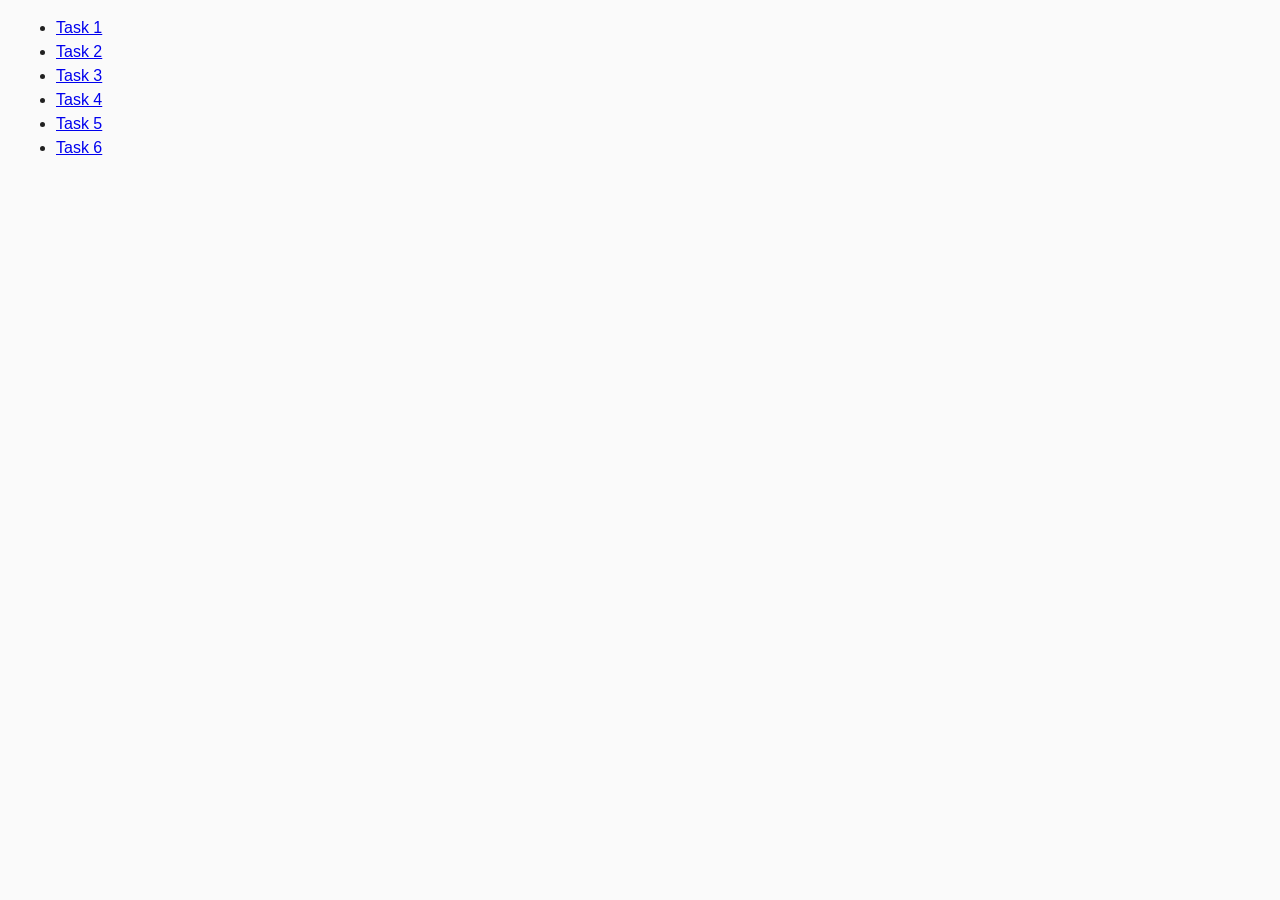
<file: index.html>
<!DOCTYPE html>
<html lang="en">
  <head>
    <meta charset="UTF-8" />
    <meta http-equiv="X-UA-Compatible" content="IE=edge" />
    <meta name="viewport" content="width=device-width, initial-scale=1.0" />
    <title>Homework 7</title>
    <link rel="stylesheet" href="./css/common.css" />
  </head>
  <body>
    <ul>
      <li><a href="./task-1.html">Task 1</a></li>
      <li><a href="./task-2.html">Task 2</a></li>
      <li><a href="./task-3.html">Task 3</a></li>
      <li><a href="./task-4.html">Task 4</a></li>
      <li><a href="./task-5.html">Task 5</a></li>
      <li><a href="./task-6.html">Task 6</a></li>
    </ul>
  </body>
</html>
</file>
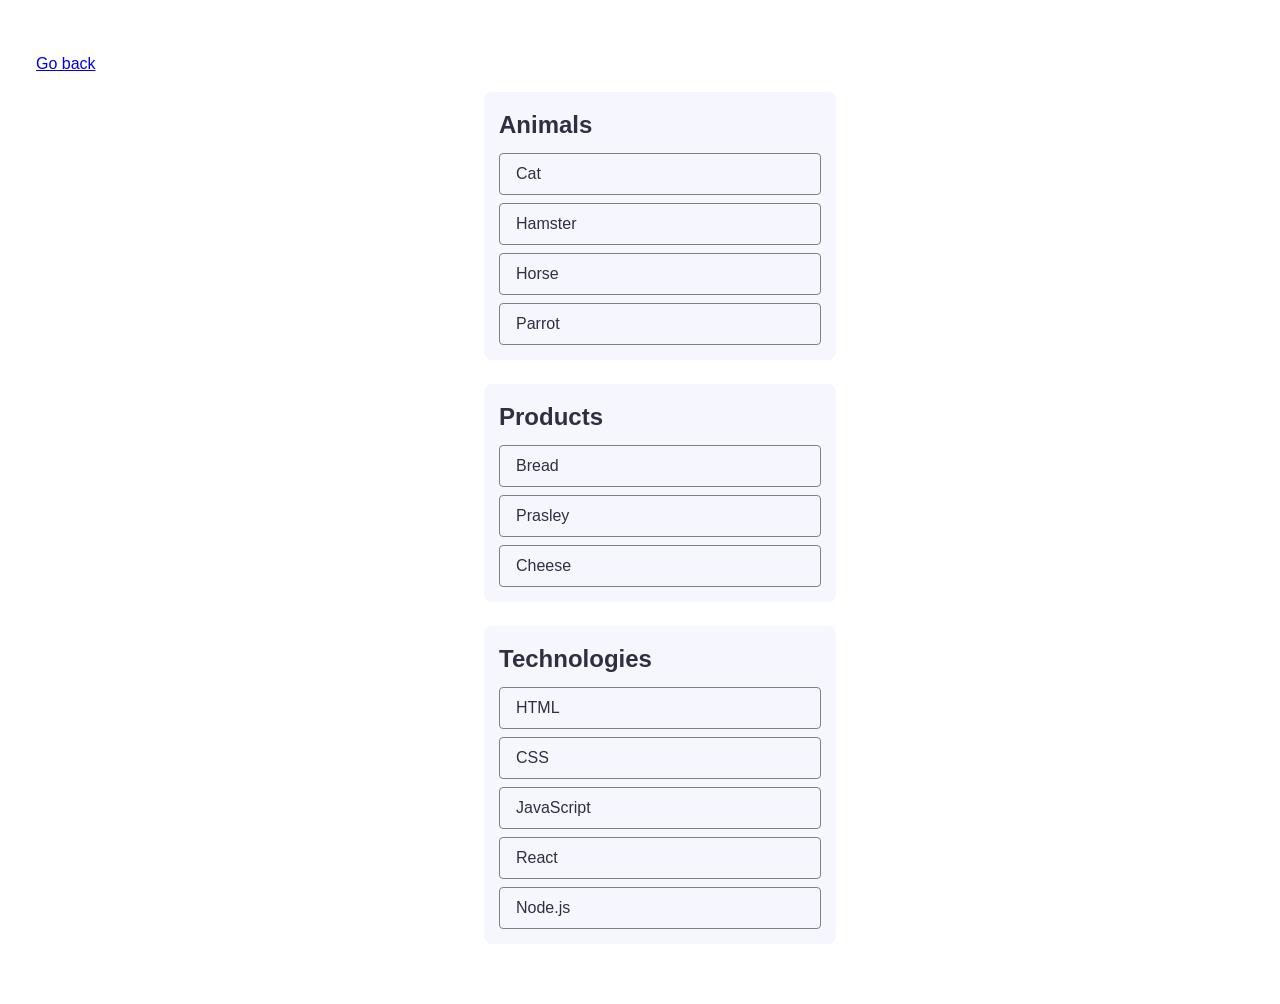
<file: task-1.html>
<!DOCTYPE html>
<html lang="en">
  <head>
    <meta charset="UTF-8" />
    <meta http-equiv="X-UA-Compatible" content="IE=edge" />
    <meta name="viewport" content="width=device-width, initial-scale=1.0" />
    <title>Task 1</title>
    <link rel="stylesheet" href="./css/common.css" />
    <link rel="stylesheet" href="css/css-task-1.css"> 
  </head>
  <body>
    <p><a href="./index.html">Go back</a></p>

    <ul id="categories">
      <li class="item">
        <h2>Animals</h2>

        <ul>
          <li>Cat</li>
          <li>Hamster</li>
          <li>Horse</li>
          <li>Parrot</li>
        </ul>
      </li>
      <li class="item">
        <h2>Products</h2>

        <ul>
          <li>Bread</li>
          <li>Prasley</li>
          <li>Cheese</li>
        </ul>
      </li>
      <li class="item">
        <h2>Technologies</h2>

        <ul>
          <li>HTML</li>
          <li>CSS</li>
          <li>JavaScript</li>
          <li>React</li>
          <li>Node.js</li>
        </ul>
      </li>
    </ul>

    <script src="./js/task-1.js" type="module"></script>
  </body>
</html>
</file>
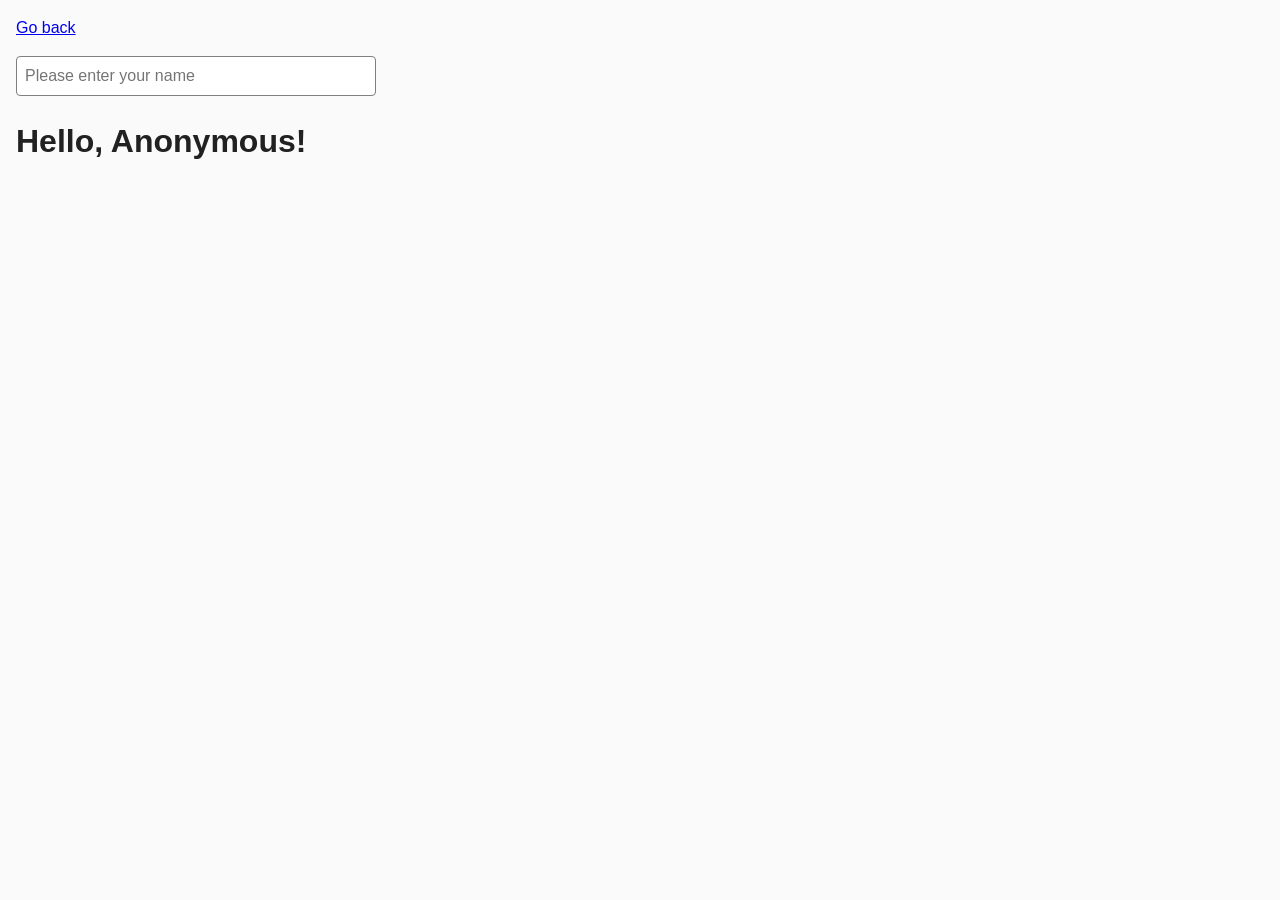
<file: task-3.html>
<!DOCTYPE html>
<html lang="en">
  <head>
    <meta charset="UTF-8" />
    <meta http-equiv="X-UA-Compatible" content="IE=edge" />
    <meta name="viewport" content="width=device-width, initial-scale=1.0" />
    <title>Task 3</title>
    <link rel="stylesheet" href="./css/common.css" />
    <link rel="stylesheet" href="css/css-task-3.css"> 
  </head>
  <body>
    <p><a href="./index.html">Go back</a></p>

    <input type="text" id="name-input" placeholder="Please enter your name" />
    <h1>Hello, <span id="name-output">Anonymous</span>!</h1>

    <script src="./js/task-3.js" type="module"></script>
  </body>
</html>
</file>
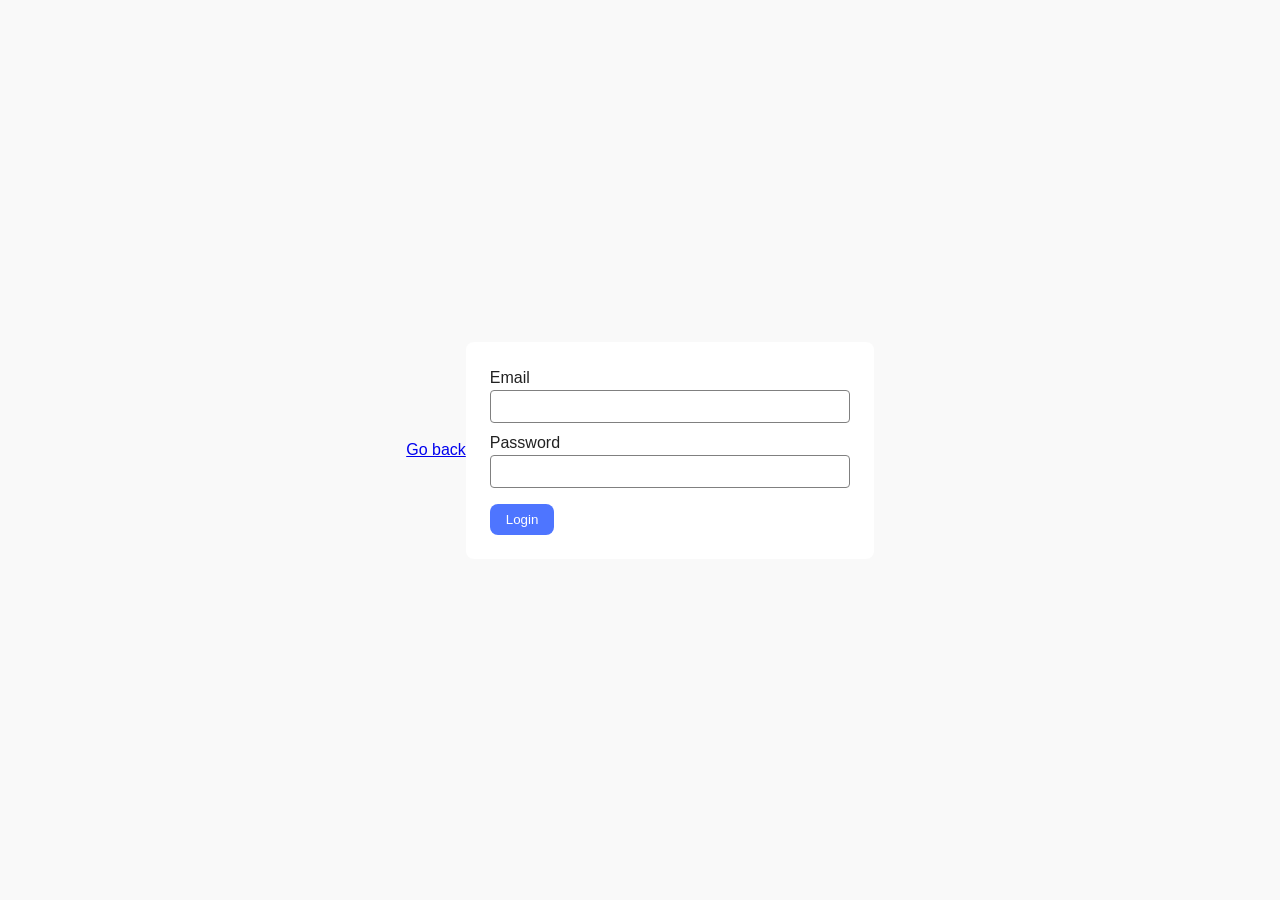
<file: task-4.html>
<!DOCTYPE html>
<html lang="en">
  <head>
    <meta charset="UTF-8" />
    <meta http-equiv="X-UA-Compatible" content="IE=edge" />
    <meta name="viewport" content="width=device-width, initial-scale=1.0" />
    <title>Task 4</title>
    <link rel="stylesheet" href="./css/common.css" />
    <link rel="stylesheet" href="css/css-task-4.css"> 
  </head>
  <body>
    <p><a href="./index.html">Go back</a></p>

    <form class="login-form">
      <label>
        Email
        <input type="email" name="email" />
      </label>
      <label>
        Password
        <input type="password" name="password" />
      </label>
      <button type="submit">Login</button>
    </form>

    <script src="./js/task-4.js" type="module"></script>
  </body>
</html>
</file>
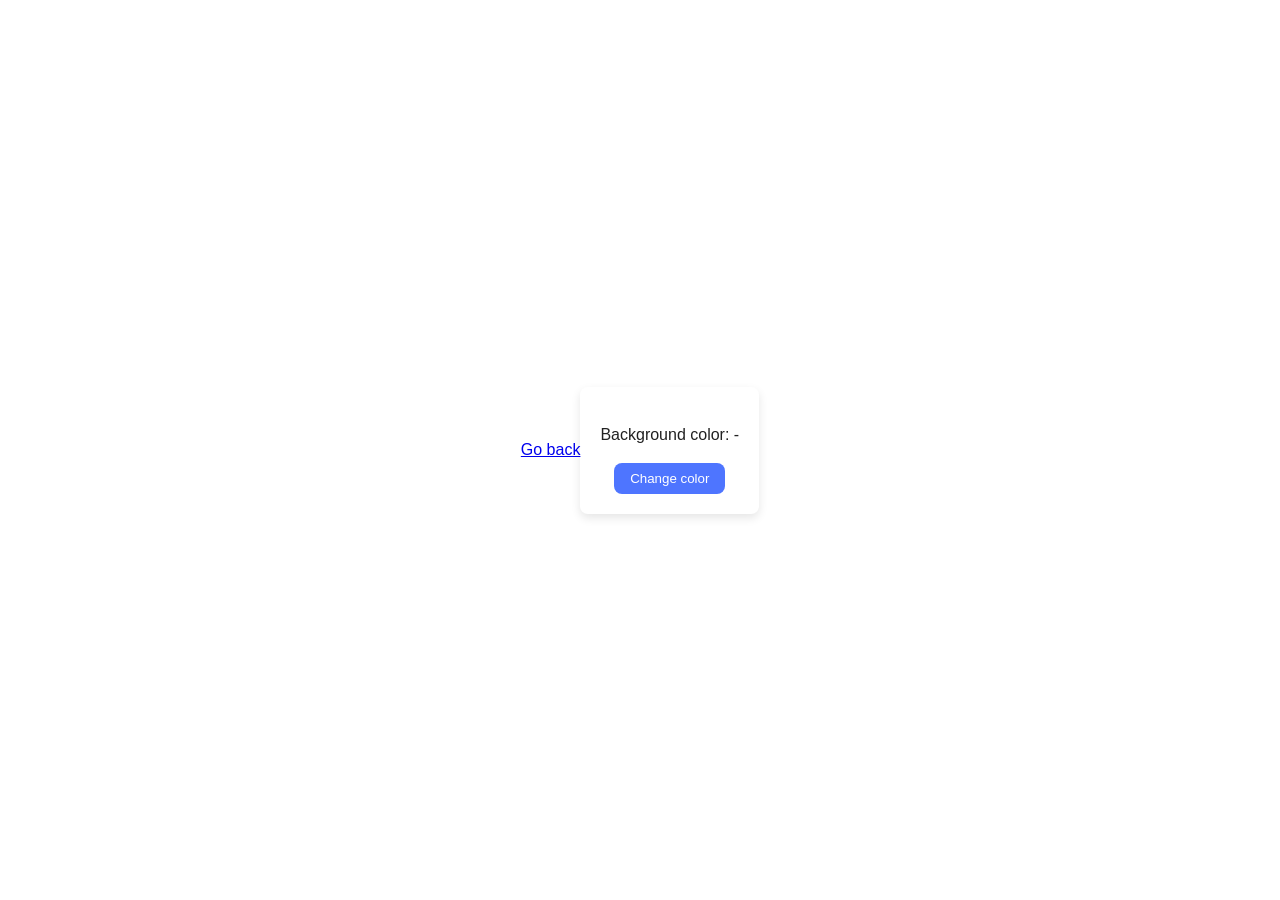
<file: task-5.html>
<!DOCTYPE html>
<html lang="en">
  <head>
    <meta charset="UTF-8" />
    <meta http-equiv="X-UA-Compatible" content="IE=edge" />
    <meta name="viewport" content="width=device-width, initial-scale=1.0" />
    <title>Task 5</title>
    <link rel="stylesheet" href="./css/common.css" />
    <link rel="stylesheet" href="css/css-task-5.css"> 
  </head>
  <body>
    <p><a href="./index.html">Go back</a></p>

    <div class="widget">
      <p>Background color: <span class="color">-</span></p>
      <button type="button" class="change-color">Change color</button>
    </div>

    <script src="./js/task-5.js" type="module"></script>
  </body>
</html>
</file>
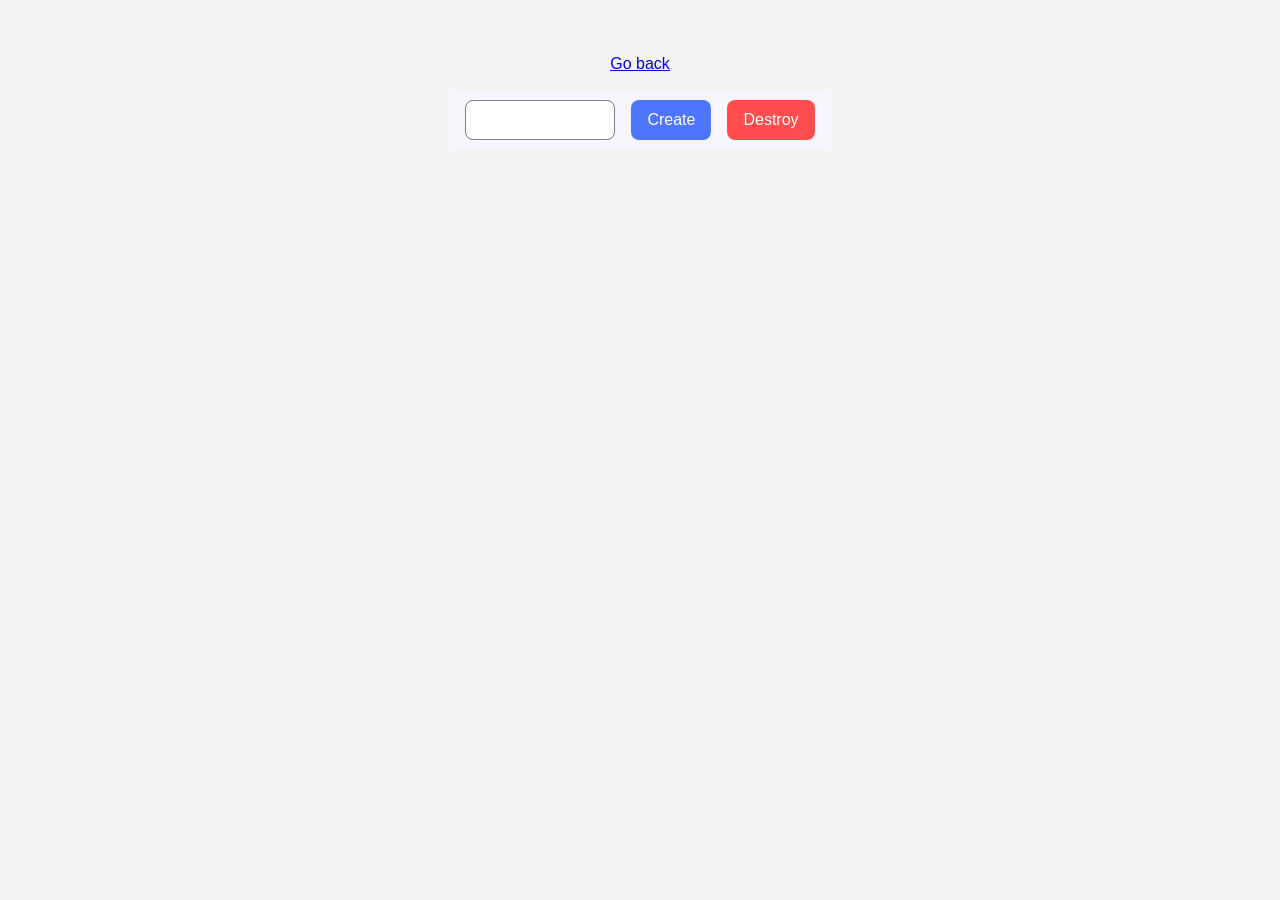
<file: task-6.html>
<!DOCTYPE html>
<html lang="en">
  <head>
    <meta charset="UTF-8" />
    <meta http-equiv="X-UA-Compatible" content="IE=edge" />
    <meta name="viewport" content="width=device-width, initial-scale=1.0" />
    <title>Task 6</title>
    <link rel="stylesheet" href="./css/common.css" />
    <link rel="stylesheet" href="css/css-task-6.css"> 
  </head>
  <body>
    <p><a href="./index.html">Go back</a></p>

    <div id="controls">
      <input type="number" min="1" max="100" step="1" />
      <button type="button" data-create>Create</button>
      <button type="button" data-destroy>Destroy</button>
    </div>

    <div id="boxes"></div>

    <script src="./js/task-6.js" type="module"></script>
  </body>
</html>
</file>
<file: css/common.css>
* {
  box-sizing: border-box;
}

body {
  margin: 16px;
  font-family: -apple-system, BlinkMacSystemFont, 'Segoe UI', Roboto, Oxygen,
    Ubuntu, Cantarell, 'Open Sans', 'Helvetica Neue', sans-serif;
  -webkit-font-smoothing: antialiased;
  -moz-osx-font-smoothing: grayscale;
  background-color: #fafafa;
  color: #212121;
  line-height: 1.5;
}
</file>
<file: css/css-task-1.css>
body {  
    font-family: Arial, sans-serif;  
    background-color: #ffffff; 
    padding: 20px;  
  }  
  
  #categories {  
    max-width: 392px;
    margin: 0 auto; 
    
  }  
  
  .item {  
    background-color: #F6F6FE; 
    
    border-radius: 8px; 
    margin-bottom: 24px; 
    padding: 15px;
    list-style-type: none;
  }  
  
  .item h2 {  
    margin: 0; 
    color: #2E2F42; 
    font-size: 1.5em; 
  }  
  
  .item ul {  
    display: flex;
    flex-direction: column;
    gap: 8px;
    list-style-type: none; 
    padding-left: 0; 
    margin: 10px 0 0 0; 
    
  }  
  
  .item ul li {  
    color: #2E2F42;
    border: 1px solid #808080;
    border-radius: 4px;
    padding: 8px 16px; 
    margin-bottom: 0px;
   
  }
</file>
<file: css/css-task-3.css>
#name-input {  
    width: 360px; /* Встановлення ширини інпуту */  
    height: 40px; /* Встановлення висоти інпуту */  
    border: 1px solid #808080; /* Колір рамки */  
    border-radius: 4px; /* Скруглення кутів */  
    padding: 8px; /* Внутрішній відступ */  
    font-size: 16px; /* Розмір шрифту */  
}  

h1 {  
    font-family: Montserrat, sans-serif; /* Шрифт заголовка */  
}
</file>
<file: css/css-task-4.css>
body {  
    font-family: Montserrat, sans-serif; 
    background-color: #f9f9f9; 
    display: flex;  
    justify-content: center; 
    align-items: center;
    height: 100vh; 
    margin: 0; 
}  

.login-form {  
    background-color: #ffffff; 
    border-radius: 8px; 
    padding: 24px;  
    width: 408px;
}  

label {  
    display: block; 
    margin-bottom: 8px; /
}  

input[type="email"],  
input[type="password"] {  
    width: 100%; 
    padding: 8px 16px; 
    border: 1px solid #808080;
    border-radius: 4px; 
    transition: border-color 0.3s ease; 
}  

input[type="email"]:hover,  
input[type="password"]:hover {  
    border-color: #000000;
}  

input[type="email"]:focus,  
input[type="password"]:focus {  
    border-color: #007bff; 
    outline: none; 
}  

button {  
    background-color: #4E75FF; 
    color: #ffffff; 
    padding: 8px 16px;  
    border: none; 
    border-radius: 8px; 
    cursor: pointer; 
    transition: background-color 0.3s ease; 
    margin-top: 8px;
}  


button:hover {  
    background-color: #6C8CFF; 
}  


button:active {  
    background-color: #4c73fd
}
</file>
<file: css/css-task-5.css>
body {  
    font-family: Montserrat, sans-serif;  
    display: flex;  
    justify-content: center; 
    align-items: center; 
    height: 100vh; 
    margin: 0; 
    background-color: #ffffff; 
}  

.widget {  
    text-align: center; 
    padding: 20px; 
    border-radius: 8px; 
    box-shadow: 0 4px 10px rgba(0, 0, 0, 0.1);
}  

button {  
    background-color: #4E75FF;   
    color: #ffffff; 
    padding: 8px 16px; 
    border: none; 
    border-radius: 8px;
    cursor: pointer; 
    transition: background-color 0.3s ease; 
}  

button:hover {  
    background-color: #6C8CFF; 
}  

button:active {  
    background-color: #4c73fd;
}
</file>
<file: css/css-task-6.css>
body {  
    font-family: Montserrat, sans-serif;  
    background-color: #f4f4f4; 
    display: flex;  
    flex-direction: column;  
    align-items: center;  
    padding: 20px;  
}  

#controls {  
    margin-bottom: 32px; 
    display: flex; 
    gap: 16px; 
    padding: 8px 16px; 
    background-color: #F6F6FE; 
    border-radius: 8px; 
}  

#controls input {  
    padding: 10px;  
    font-size: 16px;  
    width: 150px; 
    border: 1px solid #808080; 
    border-radius: 8px; 
}  
 
button {  
    padding: 8px 16px; 
    font-size: 16px;  
    color: #FFFFFF; 
    border: none; 
    border-radius: 8px; 
    cursor: pointer; 
    transition: background-color 0.3s; 
}  

button[data-create] {  
    background-color: #4E75FF; 
}  

button[data-destroy] {  
    background-color: #ff4e4e; 
}  

button[data-create]:hover {  
    background-color: #6C8CFF; 
    transform: scale(1.05); 
}  

button[data-destroy]:hover {  
    background-color: #ff7070; 
    transform: scale(1.05); 
}  

button:hover {  
    opacity: 0.9; 
}  

#boxes {  
    display: flex;  
    flex-wrap: wrap; 
    gap: 10px; 
}  

#boxes div {  
    box-shadow: 0 2px 4px rgba(0, 0, 0, 0.2); 
    border-radius: 3px;   
}
</file>
